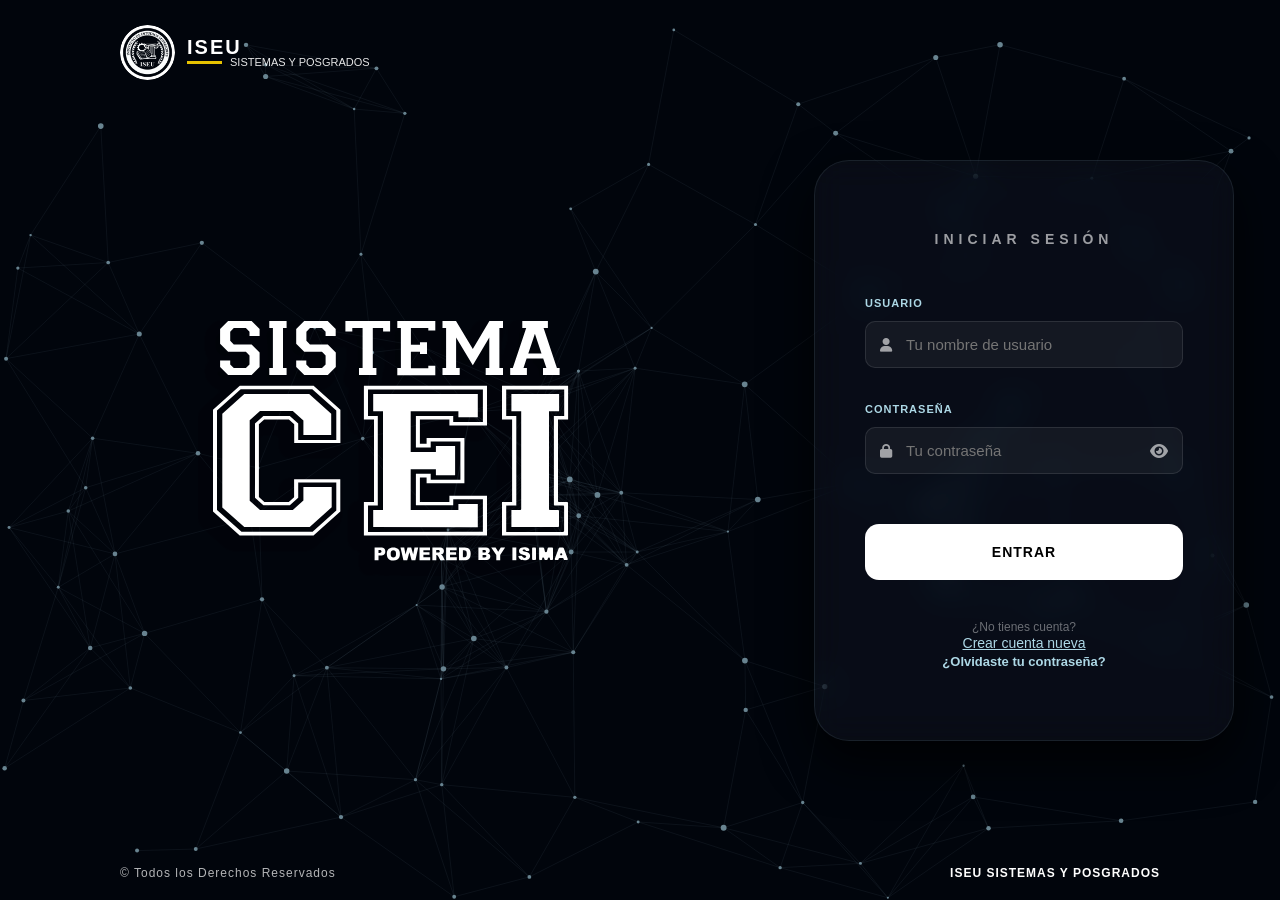
<file: login.HTML>
<!DOCTYPE html>
<html lang="es">
<head>
    <meta charset="UTF-8">
    <meta name="viewport" content="width=device-width, initial-scale=1.0">
    <title>CEI - Login y Registro</title>
    <!-- ===== FAVICON (ICONO DE LA PESTAÑA) ===== -->
<link rel="icon" type="image/png" sizes="32x32" href="favicon-cei/favicon-32x32.png">
<link rel="icon" type="image/png" sizes="16x16" href="favicon-cei/favicon-16x16.png">

<!-- Para navegadores modernos -->
<link rel="shortcut icon" href="favicon-cei/favicon.ico" type="image/x-icon">

<!-- ===== APPLE (iPhone/iPad) ===== -->
<link rel="apple-touch-icon" sizes="180x180" href="favicon-cei/apple-icon-180x180.png">
<link rel="apple-touch-icon" sizes="152x152" href="favicon-cei/apple-icon-152x152.png">
<link rel="apple-touch-icon" sizes="120x120" href="favicon-cei/apple-icon-120x120.png">

<!-- ===== ANDROID ===== -->
<link rel="icon" type="image/png" sizes="192x192" href="favicon-cei/android-icon-192x192.png">
<link rel="icon" type="image/png" sizes="96x96" href="favicon-cei/android-icon-96x96.png">
<link rel="icon" type="image/png" sizes="72x72" href="favicon-cei/android-icon-72x72.png">

<!-- ===== MANIFEST (PWA) ===== -->
<link rel="manifest" href="favicon-cei/manifest.json">

<!-- Color de la barra en móviles -->
<meta name="theme-color" content="#02050a">
    <link rel="stylesheet" href="styles.css"> 
    <link rel="stylesheet" href="https://cdnjs.cloudflare.com/ajax/libs/font-awesome/6.5.0/css/all.min.css">
    <style>
        /* Estilo para ocultar secciones */
        .hidden { display: none; }
        .toggle-link { cursor: pointer; color: #add8e6; text-decoration: underline; font-size: 14px; }
    </style>
</head>
<body>

<!-- LOGO ISEU ARRIBA -->
<div class="logo-iseu-top">
    <img src="iseu-blanco.png" alt="ISEU">
    <div class="logo-text">
        <strong>ISEU</strong>
        <div class="logo-sub">SISTEMAS Y POSGRADOS</div>
    </div>
</div>

<!-- CANVAS VA FUERA -->
<canvas id="canvas"></canvas>

<div class="main-wrapper">
    <div class="info-section">
        <div class="brand-container">
            <!-- TU SVG SE QUEDA IGUAL -->
            <!-- Quitamos la imagen anterior y pegamos el código del logo nuevo -->
            <svg xmlns="http://www.w3.org/2000/svg" width="372" height="256" viewBox="0 0 372 256" fill="none">
                        <g filter="url(#filter0_d_29_450)">
                            <path d="M15 191.5V89.7L41.8 65.7H115.6L142.4 89.7V123.1H96.2V104.3L90.9 99.5999H66.2L60.9 104.3V177L66.4 181.9H90.8L96.1 177.2V159.2H142.3V191.5L115.5 215.5H41.7L15 191.5ZM43.5 211.8H114.6L138.3 190.6V162.6H100.2V177.8L91.8 185.3H65.4L57 177.8V103.4L65.4 95.9H91.8L100.2 103.4V119.9H138.3V90.5999L114.3 69.2H42.7L19 90.5999V190.1L43.5 211.8ZM24.3 187.4V93.7L46.3 74H111.2L133.2 93.7V114.9H105.4V100.5L94.8 91.0999H62L51.7 100.3V180.7L62 189.9H94.8L105.4 180.5V167H133.7V187.3L111.7 207H46.3L24.3 187.4Z" fill="#FFFFFF"></path>
                            <path d="M165.9 215.5V181.9H176V99.5999H165.9V65.7999H289V105.6H251.4V99.5999H221.9V123.7H228.6V117.9H266.4V163.3H228.6V157.5H221.9V181.9H251.4V175.7H289V215.5H165.9ZM284.9 211.8V179.3H255.2V185.3H217.9V153.7H232.7V159.7H262.4V121.6H232.7V127.6H217.9V95.9999H255.2V102H284.9V69.4999H170V95.9999H179.8V185.4H170V211.9L284.9 211.8ZM175.2 207.1V190H185V91.1999H175.2V74.0999H279.8V97.1999H260.4V91.1999H212.7V132.1H237.9V126.1H257.1V155.2H237.9V149.2H212.7V190.1H260.4V184.1H279.8V207.2L175.2 207.1Z" fill="#FFFFFF"></path>
                            <path d="M304 215.5V181.9H314.1V99.5999H304V65.7999H370.1V99.5999H360V180.9C360 181.5 360.5 181.9 361 181.9H369C369.6 181.9 370 182.4 370 182.9V214.4C370 215 369.5 215.4 369 215.4L304 215.5ZM366.1 210.8V186.6C366.1 186 365.6 185.6 365.1 185.6H356.9C356.3 185.6 355.9 185.1 355.9 184.6V95.9999H366.2V69.4999H308.2V95.9999H318.3V185.6H308.2V211.9H365.2C365.6 211.8 366.1 211.3 366.1 210.8ZM313.4 207.1V190H322.2C322.8 190 323.2 189.5 323.2 189V91.1999H313.4V74.0999H361.1V91.1999H351V189C351 189.6 351.5 190 352 190H360C360.6 190 361 190.5 361 191V206C361 206.6 360.5 207 360 207L313.4 207.1Z" fill="#FFFFFF"></path>
                            <path d="M22.0996 47.1V40.4H32.1996V44.4L35.7996 48H47.8996L51.4996 44.4V35.4L47.8996 31.8H30.0996L22.0996 23.7V9L30.0996 1H53.5996L61.5996 9V16H51.4996V11.7L47.8996 8H35.7996L32.1996 11.7V20.8L35.7996 24.6H53.5996L61.5996 32.6V47L53.5996 55H30.0996L22.0996 47.1Z" fill="#FFFFFF"></path>
                            <path d="M71.2998 55.1V48.1H74.8998V8H71.2998V1H88.5998V8H84.9998V48.1H88.5998V55.1H71.2998Z" fill="#FFFFFF"></path>
                            <path d="M98.1992 47.1V40.4H108.299V44.4L111.899 48H123.999L127.599 44.4V35.4L123.999 31.8H106.199L98.1992 23.7V9L106.199 1H129.699L137.699 9V16H127.599V11.7L123.999 8H111.999L108.399 11.7V20.8L111.999 24.6H129.799L137.799 32.6V47L129.799 55H106.299L98.1992 47.1Z" fill="#FFFFFF"></path>
                            <path d="M147.399 11.6V1H192.099V11.6H185.099V8H174.799V48.1H178.399V55.1H160.999V48.1H164.599V8H154.299V11.6H147.399Z" fill="#FFFFFF"></path>
                            <path d="M199.3 55.1V48.1H202.9V8H199.3V1H237.3V10.5H230.3V8.10001H212.9V24.7H222V22.3H229V34H222V31.7H212.9V48.2H230.3V45.8H237.3V55.3H199.3V55.1Z" fill="#FFFFFF"></path>
                            <path d="M244.5 55.1V48.1H248.1V8H244.5V1H258L274.8 28.9L291.4 1H305V8H301.4V48.1H305V55.1H287.7V48.1H291.3V17.6L274.8 45.2L258.1 17.6V48.1H261.7V55.1H244.5Z" fill="#FFFFFF"></path>
                            <path d="M312.199 55.1V48.1H314.799L328.199 8H324.299V1H349.899V8H345.599L358.899 48.1H361.599V55.1H344.999V48.1H348.399L345.199 38.6H328.599L325.499 48.1H328.899V55.1H312.199ZM343.499 33.6L336.899 13.7L330.299 33.6H343.499Z" fill="#FFFFFF"></path>
                            <path d="M176.5 227.5H183C184.4 227.5 185.5 227.8 186.2 228.5C186.9 229.2 187.3 230.1 187.3 231.4C187.3 232.7 186.9 233.7 186.1 234.4C185.3 235.1 184.2 235.5 182.6 235.5H180.5V240.2H176.6V227.5H176.5ZM180.4 232.9H181.4C182.2 232.9 182.7 232.8 183 232.5C183.3 232.2 183.5 231.9 183.5 231.5C183.5 231.1 183.4 230.8 183.1 230.5C182.8 230.2 182.3 230.1 181.6 230.1H180.5V232.9H180.4Z" fill="#FFFFFF"></path>
                            <path d="M188.8 233.9C188.8 231.8 189.4 230.2 190.5 229.1C191.6 228 193.3 227.4 195.3 227.4C197.4 227.4 199 228 200.2 229.1C201.3 230.2 201.9 231.8 201.9 233.9C201.9 235.4 201.7 236.6 201.2 237.6C200.7 238.6 200 239.3 199 239.8C198 240.3 196.9 240.6 195.5 240.6C194.1 240.6 192.9 240.4 191.9 239.9C190.9 239.4 190.2 238.7 189.6 237.7C189.1 236.6 188.8 235.3 188.8 233.9ZM192.7 233.9C192.7 235.2 192.9 236.1 193.4 236.7C193.9 237.3 194.5 237.5 195.3 237.5C196.1 237.5 196.8 237.2 197.3 236.7C197.8 236.2 198 235.2 198 233.7C198 232.5 197.8 231.6 197.3 231.1C196.8 230.5 196.2 230.3 195.3 230.3C194.5 230.3 193.9 230.6 193.4 231.1C193 231.6 192.7 232.6 192.7 233.9Z" fill="#FFFFFF"></path>
                            <path d="M202.5 227.5H206.2L207.5 234.6L209.5 227.5H213.2L215.2 234.6L216.5 227.5H220.2L217.4 240.2H213.6L211.4 232.2L209.2 240.2H205.4L202.5 227.5Z" fill="#FFFFFF"></path>
                            <path d="M221.5 227.5H232V230.2H225.4V232.2H231.5V234.8H225.4V237.3H232.2V240.2H221.5V227.5Z" fill="#FFFFFF"></path>
                            <path d="M234.4 240.2V227.5H240.9C242.1 227.5 243 227.6 243.7 227.8C244.3 228 244.9 228.4 245.3 229C245.7 229.6 245.9 230.2 245.9 231.1C245.9 231.8 245.7 232.4 245.4 232.9C245.1 233.4 244.7 233.8 244.2 234.1C243.9 234.3 243.4 234.5 242.8 234.6C243.3 234.8 243.6 234.9 243.8 235.1C243.9 235.2 244.2 235.4 244.4 235.8C244.7 236.1 244.9 236.4 244.9 236.6L246.8 240.3H242.4L240.3 236.4C240 235.9 239.8 235.6 239.6 235.4C239.3 235.2 239 235.1 238.6 235.1H238.3V240.3H234.4V240.2ZM238.3 232.6H240C240.2 232.6 240.5 232.5 241 232.4C241.3 232.3 241.5 232.2 241.6 232C241.8 231.8 241.8 231.5 241.8 231.3C241.8 230.9 241.7 230.6 241.4 230.4C241.1 230.2 240.7 230.1 239.9 230.1H238.2V232.6H238.3Z" fill="#FFFFFF"></path>
                            <path d="M248.1 227.5H258.6V230.2H252V232.2H258.1V234.8H252V237.3H258.8V240.2H248.1V227.5Z" fill="#FFFFFF"></path>
                            <path d="M261 227.5H266.8C267.9 227.5 268.9 227.7 269.6 228C270.3 228.3 270.9 228.8 271.4 229.3C271.9 229.9 272.2 230.6 272.4 231.3C272.6 232.1 272.7 232.9 272.7 233.8C272.7 235.2 272.5 236.2 272.2 237C271.9 237.7 271.5 238.4 270.9 238.9C270.4 239.4 269.8 239.7 269.1 239.9C268.2 240.1 267.5 240.2 266.8 240.2H261V227.5ZM264.9 230.4V237.3H265.9C266.7 237.3 267.3 237.2 267.7 237C268.1 236.8 268.3 236.5 268.5 236C268.7 235.5 268.8 234.8 268.8 233.8C268.8 232.5 268.6 231.5 268.1 231C267.7 230.5 266.9 230.3 265.9 230.3H264.9V230.4Z" fill="#FFFFFF"></path>
                            <path d="M280.7 227.5H288C289.2 227.5 290.2 227.8 290.8 228.4C291.5 229 291.8 229.8 291.8 230.7C291.8 231.5 291.6 232.1 291.1 232.6C290.8 233 290.3 233.2 289.7 233.4C290.6 233.6 291.3 234 291.7 234.5C292.1 235 292.3 235.7 292.3 236.5C292.3 237.2 292.1 237.8 291.8 238.3C291.5 238.8 291.1 239.2 290.5 239.5C290.2 239.7 289.7 239.8 289 239.9C288.1 240 287.5 240.1 287.2 240.1H280.4V227.5H280.7ZM284.6 232.5H286.3C286.9 232.5 287.3 232.4 287.6 232.2C287.8 232 288 231.7 288 231.3C288 230.9 287.9 230.6 287.6 230.4C287.4 230.2 286.9 230.1 286.3 230.1H284.6V232.5ZM284.6 237.5H286.6C287.3 237.5 287.8 237.4 288 237.1C288.3 236.9 288.4 236.5 288.4 236.1C288.4 235.7 288.3 235.4 288 235.2C287.7 235 287.2 234.9 286.6 234.9H284.6V237.5Z" fill="#FFFFFF"></path>
                            <path d="M293.2 227.5H297.6L300.2 231.8L302.8 227.5H307.1L302.2 234.9V240.2H298.3V234.9L293.2 227.5Z" fill="#FFFFFF"></path>
                            <path d="M314.4 227.5H318.3V240.2H314.4V227.5Z" fill="#FFFFFF"></path>
                            <path d="M320.4 236L323.3 235.8C323.8 235.8 324.2 236.1 324.4 236.5C324.5 236.7 324.6 236.9 324.7 237.1C325.1 237.6 325.7 237.9 326.4 237.9C327 237.9 327.4 237.8 327.7 237.5C328 237.2 328.2 236.9 328.2 236.6C328.2 236.3 328.1 236 327.8 235.7C327.5 235.4 326.8 235.2 325.8 235C324.1 234.6 322.9 234.1 322.1 233.5C321.4 232.9 321 232 321 231C321 230.3 321.2 229.7 321.6 229.1C322 228.5 322.5 228.1 323.3 227.7C324.1 227.4 325.1 227.2 326.4 227.2C328 227.2 329.3 227.5 330.1 228.1C330.6 228.5 331 229 331.3 229.6C331.6 230.2 331.1 231 330.4 231L328.7 231.1C328.3 231.1 327.9 230.8 327.7 230.4C327.6 230.2 327.5 230 327.3 229.9C327 229.6 326.6 229.5 326 229.5C325.5 229.5 325.2 229.6 325 229.8C324.8 230 324.7 230.2 324.7 230.5C324.7 230.7 324.8 230.9 325 231C325.2 231.2 325.6 231.3 326.3 231.5C328 231.9 329.2 232.2 330 232.6C330.7 233 331.3 233.4 331.6 234C331.9 234.6 332.1 235.2 332.1 235.9C332.1 236.7 331.9 237.5 331.4 238.2C330.9 238.9 330.3 239.4 329.5 239.8C328.7 240.2 327.7 240.3 326.4 240.3C324.2 240.3 322.7 239.9 321.9 239.1C321.1 238.3 320.5 237.3 320.4 236Z" fill="#FFFFFF"></path>
                            <path d="M335.1 227.5H337C337.6 227.5 338 228 338 228.5V239.1C338 239.7 337.5 240.1 337 240.1H335.1C334.5 240.1 334.1 239.6 334.1 239.1V228.5C334.1 228 334.5 227.5 335.1 227.5Z" fill="#FFFFFF"></path>
                            <path d="M341.8 227.5H345.1C345.6 227.5 346 227.8 346.1 228.3L346.9 231.4C347.2 232.4 348.6 232.4 348.9 231.4L349.7 228.3C349.8 227.8 350.2 227.5 350.7 227.5H354C354.6 227.5 355 228 355 228.5V239.1C355 239.7 354.5 240.1 354 240.1H352.9C352.3 240.1 351.9 239.6 351.9 239.1V238.6C351.9 237.4 350.2 237.2 349.9 238.3L349.7 239.3C349.6 239.8 349.2 240.1 348.7 240.1H347.4C346.9 240.1 346.5 239.8 346.4 239.3L346.2 238.4C345.9 237.2 344.2 237.4 344.2 238.7V239.1C344.2 239.7 343.7 240.1 343.2 240.1H342.1C341.5 240.1 341.1 239.6 341.1 239.1V228.5C340.8 228 341.2 227.5 341.8 227.5Z" fill="#FFFFFF"></path>
                            <path d="M364.6 238.1H361.7C361.2 238.1 360.8 238.4 360.7 238.8L360.5 239.4C360.4 239.8 360 240.1 359.5 240.1H357.8C357.1 240.1 356.6 239.4 356.8 238.7L360.8 228.1C361 227.7 361.3 227.4 361.8 227.4H364.7C365.1 227.4 365.5 227.7 365.7 228.1L369.7 238.7C370 239.4 369.5 240.1 368.7 240.1H366.8C366.3 240.1 365.9 239.8 365.8 239.4L365.6 238.8C365.5 238.4 365.1 238.1 364.6 238.1ZM364.2 234C363.9 233 362.5 233 362.2 234C362 234.7 362.5 235.3 363.2 235.3C363.9 235.4 364.4 234.7 364.2 234Z" fill="#FFFFFF"></path>
                        </g>
                        <defs>
                            <filter id="filter0_d_29_450" x="0" y="0" width="371.1" height="255.6" filterUnits="userSpaceOnUse" color-interpolation-filters="sRGB">
                                <feFlood flood-opacity="0" result="BackgroundImageFix"></feFlood>
                                <feColorMatrix in="SourceAlpha" type="matrix" values="0 0 0 0 0 0 0 0 0 0 0 0 0 0 0 0 0 0 127 0" result="hardAlpha"></feColorMatrix>
                                <feOffset dx="-7" dy="7"></feOffset>
                                <feGaussianBlur stdDeviation="4"></feGaussianBlur>
                                <feComposite in2="hardAlpha" operator="out"></feComposite>
                                <feColorMatrix type="matrix" values="0 0 0 0 0 0 0 0 0 0 0 0 0 0 0 0 0 0 0.25 0"></feColorMatrix>
                                <feBlend mode="normal" in2="BackgroundImageFix" result="effect1_dropShadow_29_450"></feBlend>
                                <feBlend mode="normal" in="SourceGraphic" in2="effect1_dropShadow_29_450" result="shape"></feBlend>
                            </filter>
                        </defs>
                    </svg>
        </div>
    </div>



        <div class="login-section">
            <!-- TARJETA DE LOGIN -->
            <div class="glass-card" id="loginCard">
                <h2 class="form-title">INICIAR SESIÓN</h2>
                <form id="loginForm">
<div class="form-group input-icon">
    <label>Usuario</label>
    <i class="fa fa-user"></i>
    <input type="text" id="loginUsername" placeholder="Tu nombre de usuario" required>
</div>

<div class="form-group input-icon password-group">
    <label>Contraseña</label>
    <i class="fa fa-lock"></i>
    <input type="password" id="loginPassword" placeholder="Tu contraseña" required>
    <i class="fa fa-eye toggle-password" onclick="togglePassword('loginPassword', this)"></i>
</div>
                    <button type="submit" class="btn-login">ENTRAR</button>
                </form>
                <div class="footer-links">
                    <p style="color: rgba(255,255,255,0.4); font-size: 12px;">¿No tienes cuenta?</p>
                    <span class="toggle-link" onclick="showRegister()">Crear cuenta nueva</span>
                    <br>

    <a href="https://wa.me/527221387606" target="_blank" class="toggle-link">
        ¿Olvidaste tu contraseña?
    </a>
                </div>
            </div>

            <!-- TARJETA DE REGISTRO (Oculta por defecto) -->
            <div class="glass-card hidden" id="registerCard">
                <h2 class="form-title">REGISTRARSE</h2>
                <form id="registerForm">
                    <div class="form-group input-icon">
    <label>Nombre Completo</label>
    <i class="fa fa-user"></i>
    <input type="text" id="regName" placeholder="Ej: Juan Pérez" required>
</div>

<div class="form-group input-icon">
    <label>Usuario</label>
    <i class="fa fa-user"></i>
    <input type="text" id="regUsername" placeholder="Crea un usuario" required>
</div>

<div class="form-group input-icon password-group">
    <label>Contraseña</label>
    <i class="fa fa-lock"></i>
    <input type="password" id="regPassword" placeholder="Crea una contraseña" required>
    <i class="fa fa-eye toggle-password" onclick="togglePassword('regPassword', this)"></i>
</div>
                    <button type="submit" class="btn-login" style="background: #add8e6; color: #000;">REGISTRARME</button>
                </form>
                <div class="footer-links">
    <span class="toggle-link" onclick="showLogin()">
        Ya tengo cuenta, iniciar sesión
    </span>
</div>
            </div>
        </div>
    </div>

    <script src="particles.js"></script>
    
    <script>
function animateCard(cardId) {
    const card = document.getElementById(cardId);
    card.style.opacity = "0";
    card.style.transform = "translateY(80px)";

    setTimeout(() => {
        card.style.transition = "all 0.6s ease";
        card.style.opacity = "1";
        card.style.transform = "translateY(0)";
    }, 50);
}

function showRegister() {
    document.getElementById('loginCard').classList.add('hidden');
    const reg = document.getElementById('registerCard');
    reg.classList.remove('hidden');
    animateCard('registerCard');
}

function showLogin() {
    document.getElementById('registerCard').classList.add('hidden');
    const log = document.getElementById('loginCard');
    log.classList.remove('hidden');
    animateCard('loginCard');
}
        // --- LÓGICA DE INTERFAZ ---
        function showRegister() {
            document.getElementById('loginCard').classList.add('hidden');
            document.getElementById('registerCard').classList.remove('hidden');
        }

        function showLogin() {
            document.getElementById('registerCard').classList.add('hidden');
            document.getElementById('loginCard').classList.remove('hidden');
        }

        // --- LÓGICA DE REGISTRO (Guardar en LocalStorage) ---
        const registerForm = document.getElementById('registerForm');

        registerForm.addEventListener('submit', function(e) {
            e.preventDefault();

            const name = document.getElementById('regName').value;
            const user = document.getElementById('regUsername').value;
            const pass = document.getElementById('regPassword').value;

            // Obtener usuarios ya existentes o crear lista vacía
            let usuarios = JSON.parse(localStorage.getItem('usuarios_cecyteam')) || [];

            // Verificar si el usuario ya existe
            const existe = usuarios.find(u => u.username === user);
            if (existe) {
                alert("Ese nombre de usuario ya está ocupado.");
                return;
            }

            // Guardar nuevo usuario
            usuarios.push({ nombreReal: name, username: user, password: pass });
            localStorage.setItem('usuarios_cecyteam', JSON.stringify(usuarios));

            alert("¡Cuenta creada con éxito! Ahora puedes iniciar sesión.");
            showLogin();
        });

        // --- LÓGICA DE LOGIN (Buscar en LocalStorage) ---
        const loginForm = document.getElementById('loginForm');

        loginForm.addEventListener('submit', function(e) {
            e.preventDefault();

            const userVal = document.getElementById('loginUsername').value;
            const passVal = document.getElementById('loginPassword').value;

            // Obtener lista de usuarios de la memoria
            let usuarios = JSON.parse(localStorage.getItem('usuarios_cecyteam')) || [];

            // Agregar a JUAN por defecto si la lista está vacía (Opcional)
            if (userVal === "JUAN" && passVal === "1234") {
                sessionStorage.setItem('usuarioNombre', "JUAN");
                window.location.href = 'index.html';
                return;
            }

            // Buscar coincidencia
            const usuarioEncontrado = usuarios.find(u => u.username === userVal && u.password === passVal);

            if (usuarioEncontrado) {
                // Guardamos el nombre real para el saludo "HOLA, JUAN"
                sessionStorage.setItem('usuarioNombre', usuarioEncontrado.nombreReal); 
                window.location.href = 'index.html'; 
            } else {
                alert("Usuario o contraseña incorrectos");
            }
        });
        function togglePassword(inputId, icon) {
    const input = document.getElementById(inputId);

    if (input.type === "password") {
        input.type = "text";
        icon.classList.remove("fa-eye");
        icon.classList.add("fa-eye-slash");
    } else {
        input.type = "password";
        icon.classList.remove("fa-eye-slash");
        icon.classList.add("fa-eye");
    }
}

    </script>
<div class="footer-iseu">
    <div class="footer-left">
        © Todos los Derechos Reservados
    </div>
    <div class="footer-right">
        <a href="index1.html">ISEU SISTEMAS Y POSGRADOS</a>
    </div>
</div>
</body>
</html>
</file>
<file: styles.css>
/* --- CSS MODIFICADO PARA MAYOR ESPACIADO --- */

* { box-sizing: border-box; margin: 0; padding: 0; }

body, html {
    height: 100%;
    font-family: 'Montserrat', sans-serif;
    overflow: hidden;
    background: #02050a;
}

#canvas {
    position: fixed;
    top: 0; left: 0;
    width: 100%; height: 100%;
    z-index: 0;
}

.main-wrapper {
    position: relative;
    display: flex;
    width: 100%;
    height: 100vh;
    z-index: 1;
    background: rgba(0, 5, 15, 0.4);
}

.info-section {
    flex: 1.2;
    display: flex;
    justify-content: center;
    align-items: center;
}

.main-logo {
    width: 380px;
    filter: drop-shadow(0 0 30px rgba(173, 216, 230, 0.3));
    animation: float 4s ease-in-out infinite;
}

@keyframes float {
    0%, 100% { transform: translateY(0); }
    50% { transform: translateY(-20px); }
}

.brand-name {
    color: white;
    font-size: 75px;
    font-weight: 900;
    letter-spacing: 6px;
    text-align: center;
    text-shadow: 0 0 20px rgba(173, 216, 230, 0.5);
}

.login-section {
    flex: 0.8;
    display: flex;
    justify-content: center;
    align-items: center;
}

.glass-card {
    width: 420px; /* Un poco más ancha para dar aire lateral */
    background: rgba(255, 255, 255, 0.03); 
    backdrop-filter: blur(15px) saturate(150%);
    border: 1px solid rgba(173, 216, 230, 0.1);
    padding: 70px 50px; /* Más espacio interno arriba y a los lados */
    border-radius: 35px;
    box-shadow: 0 20px 50px rgba(0, 0, 0, 0.8);
    text-align: center;
    transition: all 0.5s cubic-bezier(0.23, 1, 0.32, 1);
}

.glass-card:hover {
    background: rgba(255, 255, 255, 0.06);
    border: 1px solid rgba(173, 216, 230, 0.5);
    box-shadow: 0 0 40px rgba(173, 216, 230, 0.2);
    transform: perspective(1000px) rotateX(2deg) rotateY(-2deg) translateY(-5px);
}

.form-title {
    color: #fff;
    font-size: 14px;
    letter-spacing: 5px;
    margin-bottom: 50px; /* Más separación del título */
    opacity: 0.6;
}

/* --- ESPACIADO DE GRUPOS --- */
.form-group {
    margin-bottom: 35px; /* Más espacio entre Email y Contraseña */
    text-align: left;
}

label { 
    color: #add8e6; 
    font-size: 11px; 
    font-weight: bold; 
    text-transform: uppercase; 
    margin-bottom: 12px; /* Más espacio entre el texto y el cuadro */
    display: block; 
    letter-spacing: 1px;
}

input {
    width: 100%;
    background: rgba(255, 255, 255, 0.05);
    border: 1px solid rgba(255, 255, 255, 0.1);
    border-radius: 14px;
    padding: 18px 22px; /* Cuadros más altos y cómodos para escribir */
    color: #fff;
    font-size: 15px;
    transition: all 0.3s ease;
}

input:focus {
    background: rgba(255, 255, 255, 0.1);
    border-color: #add8e6;
    box-shadow: 0 0 20px rgba(173, 216, 230, 0.3);
    outline: none;
}

.btn-login {
    width: 100%;
    background: #fff;
    color: #000;
    border: none;
    padding: 20px; /* Botón más grande y fácil de clickear */
    border-radius: 14px;
    font-weight: 900;
    cursor: pointer;
    margin-top: 15px; /* Separación del último input */
    transition: 0.4s;
    text-transform: uppercase;
    font-size: 14px;
    letter-spacing: 1px;
}

.btn-login:hover {
    background: #add8e6;
    box-shadow: 0 0 35px rgba(173, 216, 230, 0.6);
    transform: translateY(-3px);
}

.footer-links {
    margin-top: 40px; /* Separación del botón hacia abajo */
}

.footer-links a { 
    color: #add8e6; 
    text-decoration: none; 
    font-weight: bold; 
    font-size: 13px; 
    transition: 0.3s; 
}

.footer-links a:hover { 
    text-shadow: 0 0 10px #add8e6; 
    color: #fff; 
}
/* ===== ANIMACIONES GENERALES ===== */
@keyframes slideLeft {
    0% {
        opacity: 0;
        transform: translateX(-150px) scale(0.8);
    }
    100% {
        opacity: 1;
        transform: translateX(0) scale(1);
    }
}

@keyframes slideRight {
    0% {
        opacity: 0;
        transform: translateX(150px) scale(0.8);
    }
    100% {
        opacity: 1;
        transform: translateX(0) scale(1);
    }
}

@keyframes floatUp {
    0% {
        opacity: 0;
        transform: translateY(80px);
    }
    100% {
        opacity: 1;
        transform: translateY(0);
    }
}

/* ===== ANIMACIÓN POR PARTES DEL LOGO ===== */
svg path {
    opacity: 0;
    transform: translateX(-100px);
    animation: slideLeft 0.8s ease forwards;
}

/* Alternar lados para efecto dinámico */
svg path:nth-child(even) {
    transform: translateX(100px);
    animation: slideRight 0.8s ease forwards;
}

/* Delay progresivo (efecto cascada) */
svg path:nth-child(1) { animation-delay: 0.1s; }
svg path:nth-child(2) { animation-delay: 0.2s; }
svg path:nth-child(3) { animation-delay: 0.3s; }
svg path:nth-child(4) { animation-delay: 0.4s; }
svg path:nth-child(5) { animation-delay: 0.5s; }
svg path:nth-child(6) { animation-delay: 0.6s; }
svg path:nth-child(7) { animation-delay: 0.7s; }
svg path:nth-child(8) { animation-delay: 0.8s; }
svg path:nth-child(9) { animation-delay: 0.9s; }
svg path:nth-child(10) { animation-delay: 1s; }

/* ===== TARJETAS ===== */
.glass-card {
    animation: floatUp 1s ease forwards;
    opacity: 0;
}

/* Delay para que aparezca después del logo */
#loginCard {
    animation-delay: 1.2s;
}

#registerCard {
    animation-delay: 1.2s;
}

/* ===== LOGO SUPERIOR ISEU (AJUSTADO) ===== */
.logo-iseu-top {
    position: fixed;
    top: 25px;
    left: 120px; /* 🔥 aquí lo recorremos a la derecha */
    display: flex;
    align-items: center;
    gap: 12px;
    color: #ffffff;
    z-index: 999;
}

/* Imagen circular */
.logo-iseu-top img {
    width: 55px;
    height: 55px;
    border-radius: 50%;
    object-fit: cover;
}

/* Texto */
.logo-text {
    display: flex;
    flex-direction: column;
    line-height: 1;
}

/* ISEU */
.logo-text strong {
    font-size: 20px;
    letter-spacing: 2px;
    font-weight: bold;
}

/* Subtexto con línea amarilla */
.logo-sub {
    font-size: 11px;
    display: flex;
    align-items: center;
    gap: 8px;
    opacity: 0.9;
}

/* Línea amarilla tipo TEC */
.logo-sub::before {
    content: "";
    width: 35px;
    height: 3px;
    background: #FFD700;
}
/* ===== ANIMACIÓN LOGO ISEU (MISMO ESTILO PRO) ===== */
.logo-iseu-top {
    opacity: 0;
    transform: translateX(-120px);
    animation: iseuEnter 1s ease forwards;
    animation-delay: 0.3s;
}

/* Imagen entra por la izquierda */
.logo-iseu-top img {
    opacity: 0;
    transform: translateX(-80px) scale(0.8);
    animation: iseuImgEnter 0.8s ease forwards;
    animation-delay: 0.4s;
}

/* Texto entra por la derecha */
.logo-text {
    opacity: 0;
    transform: translateX(80px);
    animation: iseuTextEnter 0.8s ease forwards;
    animation-delay: 0.6s;
}

/* Línea amarilla con efecto */
.logo-sub::before {
    content: "";
    width: 0;
    height: 3px;
    background: #FFD700;
    animation: lineGrow 0.6s ease forwards;
    animation-delay: 0.9s;
}

/* ===== KEYFRAMES ===== */
@keyframes iseuEnter {
    to {
        opacity: 1;
        transform: translateX(0);
    }
}

@keyframes iseuImgEnter {
    to {
        opacity: 1;
        transform: translateX(0) scale(1);
    }
}

@keyframes iseuTextEnter {
    to {
        opacity: 1;
        transform: translateX(0);
    }
}

@keyframes lineGrow {
    from {
        width: 0;
    }
    to {
        width: 35px;
    }
}

/* ===== FOOTER ISEU ===== */
.footer-iseu {
    position: fixed;
    bottom: 20px;
    left: 120px;   /* igual que el logo */
    right: 120px;  /* 🔥 mismo margen que izquierda */
    display: flex;
    justify-content: space-between;
    align-items: center;
    color: rgba(255,255,255,0.7);
    font-size: 12px;
    letter-spacing: 1px;
    z-index: 999;

    /* Animación */
    opacity: 0;
    transform: translateY(30px);
    animation: footerEnter 1s ease forwards;
    animation-delay: 1.5s;
}

/* IZQUIERDA */
.footer-left {
    text-align: left;
}

/* DERECHA */
.footer-right a {
    text-align: right;
    color: #ffffff;
    font-weight: bold;
    text-decoration: none;
    transition: 0.3s;
}

/* HOVER 🔥 */
.footer-right a:hover {
    color: #FFD700;
    text-shadow: 0 0 10px #FFD700;
}

/* Animación */
@keyframes footerEnter {
    to {
        opacity: 1;
        transform: translateY(0);
    }
}

/* ===== INPUT CON ICONO BIEN ALINEADO ===== */
.input-icon {
    position: relative;
    display: flex;
    flex-direction: column;
}

/* ICONO IZQUIERDO (NO AFECTA AL OJITO) */
.input-icon i:not(.toggle-password) {
    position: absolute;
    left: 15px;
    top: 60%;
    transform: translateY(-10%);
    color: rgba(255,255,255,0.6);
    font-size: 14px;
    pointer-events: none;
}

/* INPUT */
.input-icon input {
    padding: 14px 15px 14px 40px;
    border-radius: 10px;
    border: 1px solid rgba(255,255,255,0.1);
    background: rgba(255,255,255,0.05);
    color: #fff;
    width: 100%;
}

/* EFECTO FOCUS */
.input-icon input:focus {
    border-color: #00c3ff;
    box-shadow: 0 0 10px rgba(0,195,255,0.5);
}

.input-icon input:focus ~ i:not(.toggle-password) {
    color: #00c3ff;
}


/* ===== OJITO PASSWORD ===== */
.password-group {
    position: relative;
}

.toggle-password {
    position: absolute;
    right: 15px;
    top: 68%;
    transform: translateY(-50%);
    cursor: pointer;
    color: rgba(255,255,255,0.6);
    z-index: 10;
}

.password-group input {
    padding-right: 45px;
}


/* ===== RESPONSIVE ===== */
@media (max-width: 768px) {

    .glass-card {
        width: 90%;
        margin: auto;
    }

    .input-icon i:not(.toggle-password) {
        left: 12px;
        font-size: 13px;
    }

    .input-icon input {
        padding-left: 38px;
    }

    /* Footer adaptable */
    .footer-iseu {
        left: 20px;
        right: 20px;
        font-size: 10px;
        flex-direction: column;
        gap: 5px;
        text-align: center;
    }

    .footer-right {
        text-align: center;
    }
}

/* ===== FIX GENERAL ===== */
body, html {
    overflow-x: hidden; /* permite scroll vertical */
    overflow-y: auto;
}

/* quitar altura rígida */
.main-wrapper {
    min-height: 100vh;
    height: auto;
}

/* ===== RESPONSIVE REAL ===== */
@media (max-width: 900px) {

    /* 🔥 layout en columna */
    .main-wrapper {
        flex-direction: column;
        padding-top: 80px;
    }

    /* ocultar o reducir logo grande */
    .info-section {
        flex: none;
        padding: 20px;
    }

    svg {
        width: 80%;
        height: auto;
    }

    /* login ocupa todo */
    .login-section {
        flex: none;
        width: 100%;
        padding: 20px;
    }

    /* tarjeta adaptable */
    .glass-card {
        width: 95%;
        max-width: 400px;
        padding: 40px 25px;
        border-radius: 25px;
    }

    /* LOGO ARRIBA CENTRADO */
    .logo-iseu-top {
        left: 50%;
        transform: translateX(-50%);
        top: 10px;
    }

    /* FOOTER RESPONSIVO */
    .footer-iseu {
        left: 20px;
        right: 20px;
        bottom: 10px;
        flex-direction: column;
        gap: 5px;
        text-align: center;
    }

}

/* ===== EXTRA CHICO (CELULARES) ===== */
@media (max-width: 480px) {

    .glass-card {
        padding: 30px 20px;
    }

    .form-group {
        margin-bottom: 25px;
    }

    input {
        padding: 14px 15px;
        font-size: 14px;
    }

    .btn-login {
        padding: 16px;
        font-size: 13px;
    }

    .brand-name {
        font-size: 40px;
    }

}
</file>
